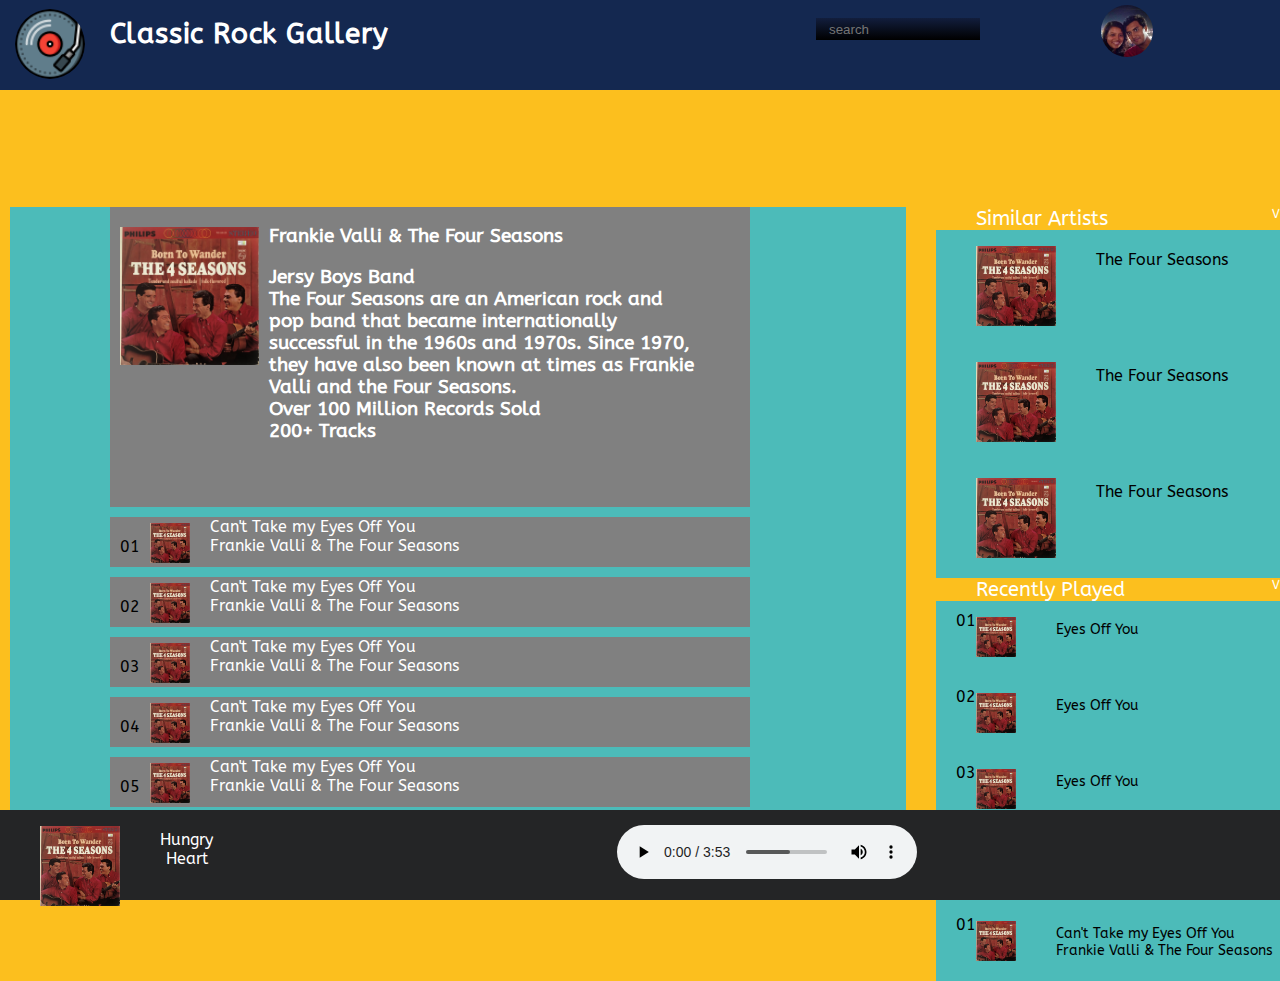
<file: artist.html>
<!DOCTYPE html>
<html>
<head>
  <meta charset="utf-8">
  <meta name="viewport" content="width=device-width, initial-scale=1">
  <link rel="stylesheet" href="styling.css">
  <link rel="shortcut icon" type="image/png" href="images/music.png">
  <link href='https://fonts.googleapis.com/css?family=ABeeZee' rel='stylesheet'>
  <link rel="stylesheet" href="https://use.fontawesome.com/releases/v5.7.2/css/all.css" integrity="sha384-fnmOCqbTlWIlj8LyTjo7mOUStjsKC4pOpQbqyi7RrhN7udi9RwhKkMHpvLbHG9Sr" crossorigin="anonymous">
  <title>Classic Rock</title>
</head>
<body id="page2body">

  <!-- Navigation Payne -->
<div class="grid-container">
  <div class="header">
    <div class="logo">
      <div><img src="images/MusicLogo.png" class="home"></div>
      <div class="white-color" id="logo-name">
        &nbsp;Classic Rock Gallery
       </div>
    </div>
    <br>
    <div class="searching">
    <div class="searchBar">
      <input type="text" name="search" placeholder=" &nbsp;&nbsp;search" class="w">
    </div>
    <div class="nav-icons" id="record"><a href="#"><i class="fas fa-microphone"></i></a></div>
    </div>
    <span class="nav-icons" id="noti">
        <a href="#"><i id="noti" class="fas fa-bell"></i></a>
    </span>
    <span class="nav-icons" id="profile">
        <a href=""><img src="images/me.jpg" id="me"></a>
    </span>
  </div>


  <!-- Main Artist Description Section -->
  <div class="middle">
    <div class="artist-page">
      <div class="song-list">
        <div class="song-queue" style="background-color:grey; margin-left: 100px; height:300px; margin-bottom:10px;">
          <div class="song">
            <div class="song-number">
              <img src="images/valli.png" width=100% >
            </div>
            <div class="artname" style="overflow:hidden;">
              <h3 class="white-color">Frankie Valli & The Four Seasons<h3>
              <span class="white-color">Jersy Boys Band<span><br>
              <span class="white-color">The Four Seasons are an American rock and pop band that became internationally successful in the 1960s and 1970s. Since 1970, they have also been known at times as Frankie Valli and the Four Seasons.</span>
              <div class="det">
                <span class="white-color">Over 100 Million Records Sold<br>200+ Tracks</span>
              </div>
            </div>

            <!-- Song Queue for the Chosen Artist -->
          </div>
        </div>
        <div class="song-queue" style="background-color:grey; margin-left: 100px; height:50px; margin-bottom:10px;">
          <div class="song">
            <div class="song-number">
              01
            </div>
            <div class="song-photo">
              <a><figure>
                <img src="images/valli.png" alt="Can't Take my Eyes Off You" class="queue-image" style="height:40px; width:40px; margin-top: -10px; margin-left: -30px;">
              </figure></a>
            </div>
            <div class="songnm white-color" style="margin-top: 0px; margin-left:-20px">
              Can't Take my Eyes Off You<br>Frankie Valli & The Four Seasons
            </div>
          </div>
          <div class="like white-color">
            <i class="far fa-heart"></i>
            <i class="fas fa-plus"></i>
          </div>
        </div>
        <div class="song-queue" style="background-color:grey; margin-left: 100px; height:50px; margin-bottom:10px;">
          <div class="song">
            <div class="song-number">
              02
            </div>
            <div class="song-photo">
              <a><figure>
                <img src="images/valli.png" alt="Can't Take my Eyes Off You" class="queue-image" style="height:40px; width:40px; margin-top: -10px; margin-left: -30px;">
              </figure></a>
            </div>
            <div class="songnm white-color" style="margin-top: 0px; margin-left:-20px">
              Can't Take my Eyes Off You<br>Frankie Valli & The Four Seasons
            </div>
          </div>
          <div class="like white-color">
            <i class="far fa-heart"></i>
            <i class="fas fa-plus"></i>
          </div>
        </div>
        <div class="song-queue" style="background-color:grey; margin-left: 100px; height:50px; margin-bottom:10px;">
          <div class="song">
            <div class="song-number">
              03
            </div>
            <div class="song-photo">
              <a><figure>
                <img src="images/valli.png" alt="Can't Take my Eyes Off You" class="queue-image" style="height:40px; width:40px; margin-top: -10px; margin-left: -30px;">
              </figure></a>
            </div>
            <div class="songnm white-color" style="margin-top: 0px; margin-left:-20px">
              Can't Take my Eyes Off You<br>Frankie Valli & The Four Seasons
            </div>
          </div>
          <div class="like white-color">
            <i class="far fa-heart"></i>
            <i class="fas fa-plus"></i>
          </div>
        </div>
        <div class="song-queue" style="background-color:grey; margin-left: 100px; height:50px; margin-bottom:10px;">
          <div class="song">
            <div class="song-number">
              04
            </div>
            <div class="song-photo">
              <a><figure>
                <img src="images/valli.png" alt="Can't Take my Eyes Off You" class="queue-image" style="height:40px; width:40px; margin-top: -10px; margin-left: -30px;">
              </figure></a>
            </div>
            <div class="songnm white-color" style="margin-top: 0px; margin-left:-20px">
              Can't Take my Eyes Off You<br>Frankie Valli & The Four Seasons
            </div>
          </div>
          <div class="like white-color">
            <i class="far fa-heart"></i>
            <i class="fas fa-plus"></i>
          </div>
        </div>
        <div class="song-queue" style="background-color:grey; margin-left: 100px; height:50px; margin-bottom:10px;">
          <div class="song">
            <div class="song-number">
              05
            </div>
            <div class="song-photo">
              <a><figure>
                <img src="images/valli.png" alt="Can't Take my Eyes Off You" class="queue-image" style="height:40px; width:40px; margin-top: -10px; margin-left: -30px;">
              </figure></a>
            </div>
            <div class="songnm white-color" style="margin-top: 0px; margin-left:-20px">
              Can't Take my Eyes Off You<br>Frankie Valli & The Four Seasons
            </div>
          </div>
          <div class="like white-color">
            <i class="far fa-heart"></i>
            <i class="fas fa-plus"></i>
          </div>
        </div>
        <div class="song-queue" style="background-color:grey; margin-left: 100px; height:50px; margin-bottom:10px;">
          <div class="song">
            <div class="song-number">
              06
            </div>
            <div class="song-photo">
              <a><figure>
                <img src="images/valli.png" alt="Can't Take my Eyes Off You" class="queue-image" style="height:40px; width:40px; margin-top: -10px; margin-left: -30px;">
              </figure></a>
            </div>
            <div class="songnm white-color" style="margin-top: 0px; margin-left:-20px">
              Can't Take my Eyes Off You<br>Frankie Valli & The Four Seasons
            </div>
          </div>
          <div class="like white-color">
            <i class="far fa-heart"></i>
            <i class="fas fa-plus"></i>
          </div>
        </div>
      </div>
    </div>
  </div>

  <!-- Similar Artists Section -->
  <div class="right white-color">
    <div class="queue-head white-color" style="margin-left: 40px;">
      <div class="" style="font-size: 20px; font-weight: 300;">
        Similar Artists
      </div>
      <div class="white-color" style="font-size: 12px;">
        <a href="#" class="linkColor" style="font-size: 12px;">View All</a>
      </div>
    </div>
    <div class="song-list">
      <div class="song-queue">
        <div class="song">
          <div class="song-photo">
            <a><figure>
              <img src="images/valli.png" alt="Can't Take my Eyes Off You" class="queue-image">
            </figure></a>
          </div>
          <div class="songnm">
          The Four Seasons
          </div>
        </div>
      </div>
      <div class="song-queue">
        <div class="song">
          <div class="song-photo">
            <a><figure>
              <img src="images/valli.png" alt="Can't Take my Eyes Off You" class="queue-image">
            </figure></a>
          </div>
          <div class="songnm">
          The Four Seasons
          </div>
        </div>
      </div>
      <div class="song-queue">
        <div class="song">
          <div class="song-photo">
            <a><figure>
              <img src="images/valli.png" alt="Can't Take my Eyes Off You" class="queue-image">
            </figure></a>
          </div>
          <div class="songnm">
          The Four Seasons
          </div>
        </div>
      </div>

      <!-- Recently Playes Section -->
    </div>
    <div class="queue-head white-color" style="margin-left: 40px;">
      <div class="" style="font-size: 20px; font-weight: 300;">
        Recently Played
      </div>
      <div class="white-color" style="font-size: 12px;">
        <a href="#" class="linkColor" style="font-size: 12px;">View All</a>
      </div>
    </div>
    <div class="song-list">
      <div class="song-queue">
        <div class="song">
          <div class="song-photo">
            <span style="position:absolute; margin-top:10px; margin-left:20px;">01</span>
            <a><figure>
              <img src="images/valli.png" alt="Can't Take my Eyes Off You" class="queue-image" style="height:40px; width:40px;">
            </figure></a>
          </div>
          <div class="songnm" style="font-size:14px;">
          Eyes Off You
          </div>
        </div>
      </div>
      <div class="song-queue">
        <div class="song">
          <div class="song-photo">
            <span style="position:absolute; margin-top:10px; margin-left:20px;">02</span>
            <a><figure>
              <img src="images/valli.png" alt="Can't Take my Eyes Off You" class="queue-image" style="height:40px; width:40px;">
            </figure></a>
          </div>
          <div class="songnm" style="font-size:14px;">
          Eyes Off You
          </div>
        </div>
      </div>
      <div class="song-queue">
        <div class="song">
          <div class="song-photo">
            <span style="position:absolute; margin-top:10px; margin-left:20px;">03</span>
            <a><figure>
              <img src="images/valli.png" alt="Can't Take my Eyes Off You" class="queue-image" style="height:40px; width:40px;">
            </figure></a>
          </div>
          <div class="songnm" style="font-size:14px;">
          Eyes Off You
          </div>
        </div>
      </div>
      <div class="song-queue">
        <div class="song">
          <div class="song-photo">
            <span style="position:absolute; margin-top:10px; margin-left:20px;">04</span>
            <a><figure>
              <img src="images/valli.png" alt="Can't Take my Eyes Off You" class="queue-image" style="height:40px; width:40px;">
            </figure></a>
          </div>
          <div class="songnm" style="font-size:14px;">
          Eyes Off You
          </div>
        </div>
      </div>
      <div class="song-queue">
        <div class="song">
          <div class="song-photo">
            <span style="position:absolute; margin-top:10px; margin-left:20px;">01</span>
            <a><figure>
              <img src="images/valli.png" alt="Can't Take my Eyes Off You" class="queue-image" style="height:40px; width:40px;">
            </figure></a>
          </div>
          <div class="songnm" style="font-size:14px;">
            Can't Take my Eyes Off You<br>Frankie Valli & The Four Seasons
          </div>
        </div>
        <div class="like">
          <i class="far fa-heart"></i>
        </div>
      </div>
  </div>

  <div class="footer" style="background-color:#242526;">
    <div class="player-content">
      <div class="song-queue foot">
        <div class="song">
          <div class="song-photo">
            <a><figure>
              <img src="images/valli.png" alt="Can't Take my Eyes Off You" class="queue-image">
            </figure></a>
          </div>
          <div class="songnm white-color">
            Hungry Heart
          </div>
        </div>
        <div class="like white-color">
          <i class="far fa-heart"></i>
        </div>
        <div class="like white-color">
        <i class="fas fa-redo-alt"></i>
        </div>
        <div class="centre-player">
          <div class="play">
            <div class="btn white-color">
              <i class="fas fa-random"></i>
            </div>
            <div class="btn white-color">
              <i class="fas fa-step-backward"></i>
            </div>
            <div class="btn white-color">
              <i class="far fa-pause-circle"></i>
            </div>
            <div class="btn white-color">
              <i class="fas fa-step-forward"></i>
            </div>
            <div class="btn white-color">
              <i class="fas fa-redo"></i>
            </div>
          </div>
          <div id="bar">
              <audio id="audio" controls>
                  <source src="images/Bruce Springsteen - Hungry Heart.mp3" type="audio/mpeg">
                  Your browser does not support the audio element.
              </audio>
          </div>
        </div>
        </div>
      </div>
    </div>
  </div>
</div>

</body>
</html>
</file>
<file: styling.css>
body {
  margin-top: 0px;
  margin-left: 10px;
  box-sizing: border-box;
  background-color: rgb(252,191,30);
  font-family: 'ABeeZee';
  overflow-x: hidden;
  overflow-y: scroll;
}

#page2body {
  overflow-x: hidden;
  overflow-y: scroll;
}

/* Style the header */
.header {
  background-color: rgb(20,40,80);
  grid-area: header;
  font-size: 1.25rem;
  position: relative;
  display: inline-block;
  vertical-align: center;
  width: 110%;
  margin-left: -10px;
  height: 10vh;
}

.logo {
  display: flex;
  flex-direction: row;
}

/* header items */
.home {
  width: auto;
  height: 70px;
  border-radius: 100%;
  position: absolute;
  top: 10%;
  margin-left: 15px;
}

.linkColor {
  color: white;
  text-decoration: none;
  font-size: 1rem;
  margin: 0 auto;
}

#logo-name {
  position: absolute;
  top: 17px;
  margin-left: 7%;
  font-size: 28px;
  font-weight: 900;
  letter-spacing: 0.8px;
}

.white-color {
  color: white;
}

.searching {
  display: flex;
}

.nav-icons i {
  font-size: 20px;
  color: white;
}

#me {
  width: 52px;
  border-radius: 50%;
}

/* Search Bar */

.searchBar input[type="text"], textarea {
  background-image: linear-gradient(to bottom, #121e3d 0%, #000 100%);
  margin: 0px;
  border: 0px;
  position: absolute;
  width: 10rem;
  top: 18px;
  right: 32%;
  color: white;
  height: 20px;
  border: none;
}

#search {
  position: absolute;
  top: 1px;
  right: 35%;
}

#record {
  position: absolute;
  float: right;
  right: 34vw;
  top: 17px;
}

#noti {
  position: absolute;
  top: 9px;
  float: right;
  right: 28%;
}

#profile {
  position: absolute;
  top: 5px;
  right: 20%;
}

/* The Carousel Style */

.carousel {
  margin-left: auto;
  margin-right: auto;
  display: flex;
  flex-direction: row;
  width: 80%;
}

.charts{
  display: flex;
  align-items: center;
  justify-content: center;
  list-style: none;
  width: 100%;
  opacity: 0.9;
  flex-wrap: wrap; 
}

.charts li{
  position: relative;
}

.charts li img{
  width: 6rem;    
  height: auto;
  border-radius: 0.3rem;
}

#center-carousel-img{
  width: 13rem;
  height: auto;
} 


/* Play Button */

.mid-btn{
  background-color:transparent;
  color: cornsilk;
  display: inline-block;
  font-size: 0.5rem;
  opacity: 0;
  position: absolute;
  top: 47%;
  left: 50%;
  transform: translate(-50%,-50%);
}

.charts li:hover .mid-btn{
  opacity: 1;
  font-size: 2rem;
  transition: all 0.5s ease;
}

.charts li:hover img{
  opacity: 0.7;
  box-shadow: 0px 0px 6px cornsilk;
  transform: scale(1.1,1.1);
  filter: grayscale(30%);
}

/* The grid container */
.grid-container {
  display: grid;
  height: 100vh;
  width: 70vw;
  grid-template-areas:
    'header header header header header header'
    'middle middle middle middle middle right'
    'footer footer footer footer footer footer';
}

.left,
.middle,
.right {
  height: 500px;
}

/* Style the middle column */
.middle {
  grid-area: middle;
  width: 70vw;
  display: flex;
  flex-direction: column;
  margin-top: 20px;
}

/* style the carousel menu */
#main {
  height: 50vh;
  display: flex;
  justify-content: space-evenly;
  width: 70vw;
}

#tile {
  width: 33%;
  height: 100%;
  border: 2px solid white;
}

#tile:hover {
  box-shadow: 0px 0px 6px 4px white;
  opacity: 0.4;
}

.img {
  width: 100%;
  height: 100%;
}
.carousel {
  position: relative;
  box-shadow: 0px 1px 6px rgba(0, 0, 0, 0.64);
  margin-top: 26px;
}

.carousel-inner {
  position: relative;
  overflow: hidden;
  width: 100%;
}

.carousel-open:checked+.carousel-item {
  position: static;
  opacity: 100;
}

.carousel-item {
  position: absolute;
  opacity: 0;
  -webkit-transition: opacity 0.6s ease-out;
  transition: opacity 0.6s ease-out;
}

.carousel-item img {
  display: block;
  height: auto;
  max-width: 100%;
}

.carousel-control {
  background: rgba(0, 0, 0, 0.28);
  border-radius: 50%;
  color: #fff;
  cursor: pointer;
  display: none;
  font-size: 40px;
  height: 40px;
  line-height: 35px;
  position: absolute;
  top: 50%;
  -webkit-transform: translate(0, -50%);
  cursor: pointer;
  -ms-transform: translate(0, -50%);
  transform: translate(0, -50%);
  text-align: center;
  width: 40px;
  z-index: 10;
}

.carousel-control.prev {
  left: 2%;
}

.carousel-control.next {
  right: 2%;
}

.carousel-control:hover {
  background: rgba(0, 0, 0, 0.8);
  color: #aaaaaa;
}

#carousel-1:checked~.control-1,
#carousel-2:checked~.control-2,
#carousel-3:checked~.control-3 {
  display: block;
}

.carousel-indicators {
  list-style: none;
  margin: 0;
  padding: 0;
  position: absolute;
  bottom: 2%;
  left: 0;
  right: 0;
  text-align: center;
  z-index: 10;
}

.carousel-indicators li {
  display: inline-block;
  margin: 0 5px;
}

.carousel-bullet {
  color: #fff;
  cursor: pointer;
  display: block;
  font-size: 35px;
}

.carousel-bullet:hover {
  color: #aaaaaa;
}

#carousel-1:checked~.control-1~.carousel-indicators li:nth-child(1) .carousel-bullet,
#carousel-2:checked~.control-2~.carousel-indicators li:nth-child(2) .carousel-bullet,
#carousel-3:checked~.control-3~.carousel-indicators li:nth-child(3) .carousel-bullet {
  color: #428bca;
}

#title {
  width: 100%;
  position: absolute;
  padding: 0px;
  margin: 0px auto;
  text-align: center;
  font-size: 27px;
  color: rgba(255, 255, 255, 1);
  font-family: 'Open Sans', sans-serif;
  z-index: 9999;
  text-shadow: 0px 1px 2px rgba(0, 0, 0, 0.33), -1px 0px 2px rgba(255, 255, 255, 0);
}


.lat-release {
  display: flex;
  flex-direction: row;
  flex-wrap: wrap;
}

.lat-release>div {
  flex: 0 50%;
}

.artists {
  display: flex;
  flex-direction: row;
  flex-wrap: wrap;
  justify-content: flex-start
}

.artist {
  margin-right: -30px;
}

.artist-image {
  border-radius: 100%;
  height: 100px;
  width: 100px;
  vertical-align: middle;
}

figcaption {
  color: white;
}

/* Stations styling */
#popularArt {
  display: flex;
  flex-wrap: nowrap;
  overflow: hidden;
}

.stations {
  display: flex;
  flex-direction: row;
  flex-wrap: wrap;
}

.station-banner {
  height: 100px;
  width: 100px;
  vertical-align: middle;
}

.details {
  color: white;
  font-size: 20px;
  text-align: center;
}

.diff-color {
  background-image: radial-gradient(sienna, rgb(65, 52, 52));
  border-radius: 10%;
}

.stations2 {
  display: flex;
  flex-direction: row;
  overflow: hidden;
  justify-content: flex-start;
}

.genre {
  margin-right: -30px
}

.diff-image {
  height: 150px;
  width: 200px;
  vertical-align: middle;
}

/* style the carousel menu */
/* style the latestEnglish section */
.latestEnglish {
  display: flex;
  flex-direction: column;
  margin-left: 30px;
}

.late-eng {
  display: flex;
  flex-direction: row;
  /* flex-wrap: wrap; */
  /* overflow: hidden; */
  justify-content: flex-start;
}

.latest {
  margin-left: -30px;
  margin-right: -30px;
}

.lat-image {
  height: 100px;
  width: 100px;
}

.song-name {
  margin-top: -10px;
  margin-left: 40px;
}

.date {
  font-size: 10px;
  margin-left: 40px;
}

/* Style the right column */
.right {
  grid-area: right;
  width: 30vw;
  margin-left: 30px;
  margin-top: 20px;
}

.song-list {
  display: flex;
  flex-direction: column;
  justify-content: space-around;
  background-color: rgb(76,187,185);
}

.song-number {
  margin-top: 20px;
  margin-left: 10px;
}

.song-queue {
  width: 50vw;
  display: flex;
  flex-direction: row;
  justify-content: space-between;
}

.song-queuesid {
  width: 10vw;
  display: flex;
  flex-direction: row;
  justify-content: space-between;
}

.songnm {
  margin-top: 20px;
  font-size: 1rem;
}

.queue-head {
  display: flex;
  flex-direction: row;
  justify-content: space-between;
}

/* style the dropdown menu */
.dropbtn {
  color: black;
  padding: 1px;
  font-size: 10px;
  border: none;
  cursor: pointer;
}

.dropdown {
  position: relative;
  display: inline-block;
}

.dropdown-content {
  display: none;
  position: absolute;
  right: 0;
  background-color: #f9f9f9;
  min-width: 160px;
  box-shadow: 0px 8px 16px 0px rgba(0, 0, 0, 0.2);
  z-index: 1;
}

.dropdown-content a {
  color: black;
  padding: 12px 16px;
  text-decoration: none;
  display: block;
}

.dropdown-content a:hover {
  background-color: #f1f1f1;
}

.dropdown:hover .dropdown-content {
  display: block;
}

.dropdown:hover .dropbtn {
  background-color: #3e8e41;
}

.song {
  color: #000;
  display: flex;
  flex-direction: row;
  margin-right: 50px;
}

.queue-image {
  height: 80px;
  width: 80px;
}
.queue-image-recents {
  height: 60px;
  width: 60px;
}

.like {
  color: white;
  font-size: 15px;
  margin-right: 25px;
  vertical-align: middle;
  margin-top: 15px;
}

/* Style the footer */
.footer {
  position: fixed;
  width: 100vw;
  left: 0;
  bottom: 0;
  grid-area: footer;
  background-color: #f1f1f1;
  /* padding: 10px; */
  text-align: center;
  min-width: 100%;
}

.foot {
  height: 90px;
  width: 20px;
}

#bar {
  margin-top: 10px;
  margin-left: 100px;
  color: white;
  margin-right: 60px;
}

.player-content {
  display: flex;
  flex-direction: row;
}

.play {
  margin-top: 20px;
  display: flex;
  flex-direction: row;
  margin-left: 40px;
  justify-content: center;
}

.centre-player {
  display: flex;
  flex-direction: row;
  justify-content: center;
  margin-top: 5px;
  margin-left: 5vw;
}

.btn {
  margin-top: 5px;
  margin-right: 10px;
  margin-left: 10px;
}

.side-controls {
  display: flex;
  flex-direction: row;
}

.sides {
  margin-left: 10px;
}

/* homepage2 styling */
.qwerty {
  display: flex;
  flex-direction: column;
}

.art-img {
  height: 0px;
  width: 200px;
}

.artname {
  padding-left: 10px;
}

.im-image {
  height: 1000px;
  width: 200px;
}

.head {
  display: flex;
  flex-direction: row;
  /* align-items: flex-start; */
}

.desc {
  display: flex;
  flex-direction: column;
}

/* bouncing animation */
.animated {
  animation-duration: 1s;
  animation-fill-mode: both;
}
.animated.delay-1s {
  animation-delay: 1s;
}

@keyframes bounceInUp {
  from,
  60%,
  75%,
  90%,
  to {
    animation-timing-function: cubic-bezier(0.215, 0.61, 0.355, 1);
  }

  from {
    opacity: 0;
    transform: translate3d(0, 3000px, 0);
  }

  60% {
    opacity: 1;
    transform: translate3d(0, -20px, 0);
  }

  75% {
    transform: translate3d(0, 10px, 0);
  }

  90% {
    transform: translate3d(0, -5px, 0);
  }

  to {
    transform: translate3d(0, 0, 0);
  }
}

/* styling recently played */

.songnm-recents {
  margin-top: 10px;
}


.bounceInUp {
  animation-name: bounceInUp;
}

.song {
  display: flex;
  flex-direction: row;
  margin-right: 50px;
}

@media screen and (max-width: 800px) {
  .middle, .right {
    width: 100vw;
  }
}

@media only screen and (max-width: 800px) {

  .searchBar {
    margin: 100px;
  }

  #queuestart {
    display: none;
  }

  .middle {
    margin-left: 20px;
  }

  #botimg,#noti,#record,.play,#logo-name {
    display: none;
  }

  #bar {
    margin-left: -35px;
  }
}
</file>
